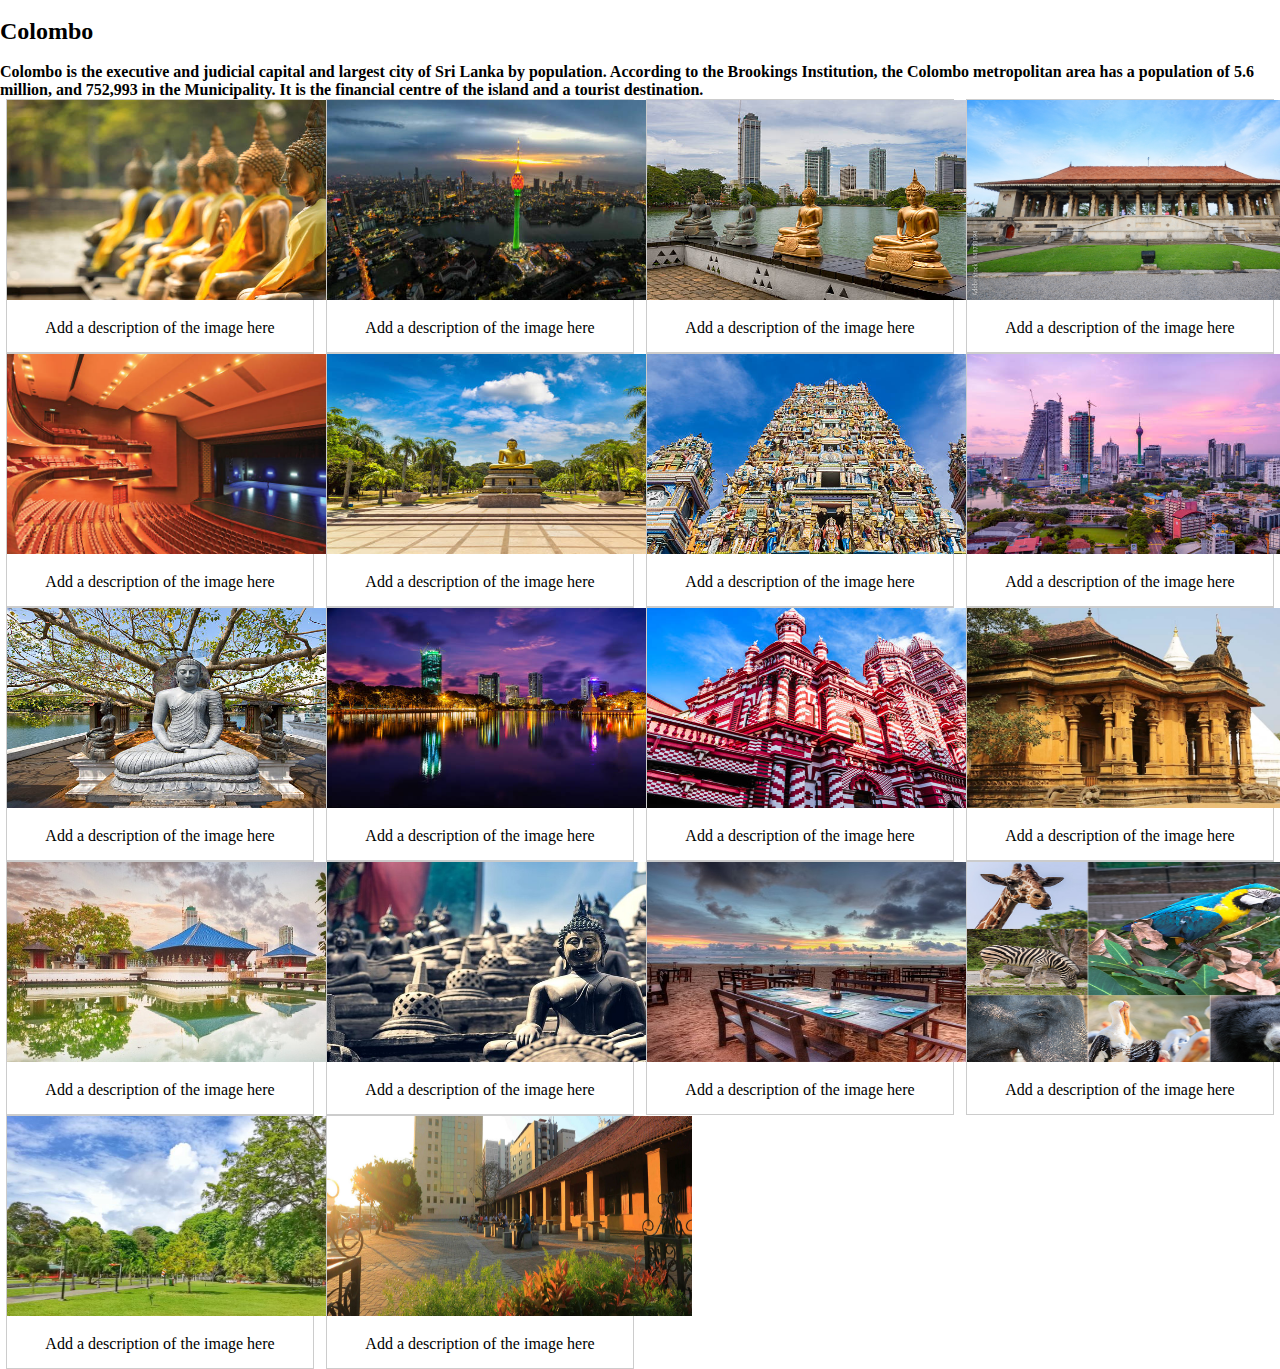
<file: colombo.html>
<!DOCTYPE html>
<html>
<head>
  <title>Colombo</title>
    <link rel="stylesheet" href="style.css" />
</head>
<br>

<h2>Colombo</h2>
<br>

<h4>Colombo is the executive and judicial capital and largest city of Sri Lanka by population. According to the Brookings Institution, the Colombo metropolitan area has a population of 5.6 million, and 752,993 in the Municipality. It is the financial centre of the island and a tourist destination.</h4>

<div class="responsive">
  <div class="gallery">
      <img src="images/c1.jpg" alt="Cinque Terre" width="600" height="400">
      <div class="desc">Add a description of the image here</div>
    </div>
    </a>
  </div>
</div>


<div class="responsive">
  <div class="gallery">
      <img src="images/c2.jpg" alt="Forest" width="600" height="400">
      <div class="desc">Add a description of the image here</div>
    </div>
    </a>
  </div>
</div>

<div class="responsive">
  <div class="gallery">
      <img src="images/c3.jpg" alt="Northern Lights" width="600" height="400">
      <div class="desc">Add a description of the image here</div>
    </div>
    </a>
  </div>
</div>

<div class="responsive">
  <div class="gallery">
      <img src="images/c4.jpg" alt="Mountains" width="600" height="400">
      <div class="desc">Add a description of the image here</div>
    </div>
    </a>
  </div>
</div>

<div class="responsive">
  <div class="gallery">
      <img src="images/c5.jpg" alt="Mountains" width="600" height="400">
      <div class="desc">Add a description of the image here</div>
    </div>
    </a>
  </div>

</div>
<div class="responsive">
  <div class="gallery">
      <img src="images/c6.jpg" alt="Mountains" width="600" height="400">
      <div class="desc">Add a description of the image here</div>
    </div>
    </a>
  </div>

</div>
<div class="responsive">
  <div class="gallery">
      <img src="images/c7.jpg" alt="Mountains" width="600" height="400">
      <div class="desc">Add a description of the image here</div>
    </div>
    </a>
  </div>
</div>

<div class="responsive">
  <div class="gallery">
      <img src="images/c8.jpg" alt="Mountains" width="600" height="400">
      <div class="desc">Add a description of the image here</div>
    </div>
    </a>
  </div>
</div>



<div class="responsive">
  <div class="gallery">
      <img src="images/c9.jpg" alt="Mountains" width="600" height="400">
      <div class="desc">Add a description of the image here</div>
    </div>
    </a>
  </div>
</div>

<div class="responsive">
  <div class="gallery">
      <img src="images/c10.jpg" alt="Mountains" width="600" height="400">
      <div class="desc">Add a description of the image here</div>
    </div>
    </a>
  </div>
</div>

<div class="responsive">
  <div class="gallery">
      <img src="images/c11.jpg" alt="Mountains" width="600" height="400">
      <div class="desc">Add a description of the image here</div>
    </div>
    </a>
  </div>
</div>

<div class="responsive">
  <div class="gallery">
      <img src="images/c12.jpg" alt="Mountains" width="600" height="400">
      <div class="desc">Add a description of the image here</div>
    </div>
    </a>
  </div>
</div>

<div class="responsive">
  <div class="gallery">
      <img src="images/c13.jpg" alt="Mountains" width="600" height="400">
      <div class="desc">Add a description of the image here</div>
    </div>
    </a>
  </div>
</div>

<div class="responsive">
  <div class="gallery">
      <img src="images/c14.jpg" alt="Mountains" width="600" height="400">
      <div class="desc">Add a description of the image here</div>
    </div>
    </a>
  </div>
</div>

<div class="responsive">
  <div class="gallery">
      <img src="images/c15.jpg" alt="Mountains" width="600" height="400">
      <div class="desc">Add a description of the image here</div>
    </div>
    </a>
  </div>
</div>

<div class="responsive">
  <div class="gallery">
      <img src="images/c16.jpg" alt="Mountains" width="600" height="400">
      <div class="desc">Add a description of the image here</div>
    </div>
    </a>
  </div>
</div>

<div class="responsive">
  <div class="gallery">
      <img src="images/c17.jpg" alt="Mountains" width="600" height="400">
      <div class="desc">Add a description of the image here</div>
    </div>
    </a>
  </div>
</div>

<div class="responsive">
  <div class="gallery">
      <img src="images/c18.jpg" alt="Mountains" width="600" height="400">
      <div class="desc">Add a description of the image here</div>
    </div>
    </a>
  </div>
</div>
</file>
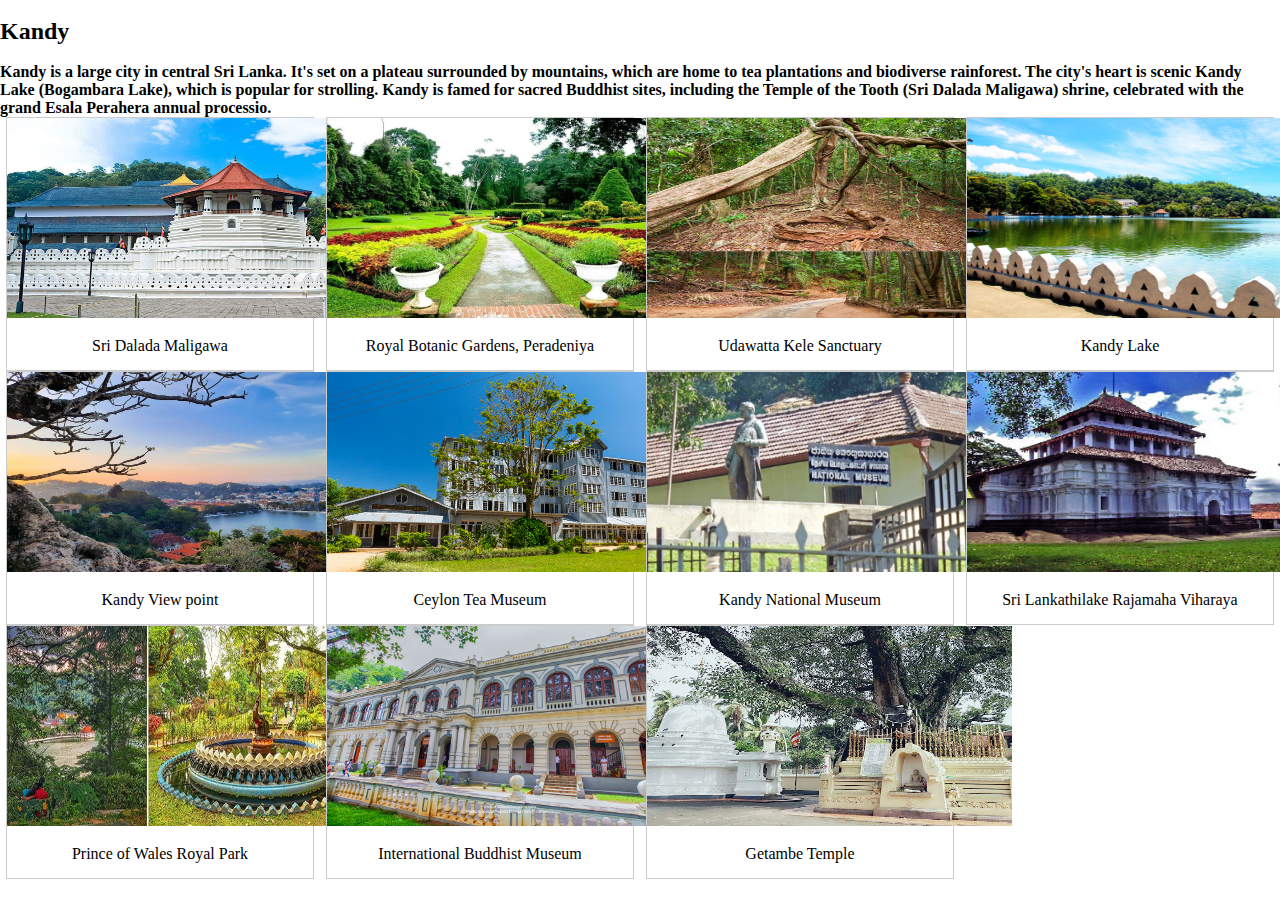
<file: kandy.html>
<!DOCTYPE html>
<html>
<head>
  <title>Kandy</title>
    <link rel="stylesheet" href="style.css" />
</head>
<br>

<h2>Kandy</h2>
<br>

<h4>Kandy is a large city in central Sri Lanka. It's set on a plateau surrounded by mountains, which are home to tea plantations and biodiverse rainforest. The city's heart is scenic Kandy Lake (Bogambara Lake), which is popular for strolling. Kandy is famed for sacred Buddhist sites, including the Temple of the Tooth (Sri Dalada Maligawa) shrine, celebrated with the grand Esala Perahera annual processio.</h4>

<div class="responsive">
  <div class="gallery">
      <img src="images/k1.jpg" alt="Cinque Terre" width="600" height="400">
      <div class="desc">Sri Dalada Maligawa</div>
    </div>
    </a>
  </div>
</div>


<div class="responsive">
  <div class="gallery">
      <img src="images/k2.jpg" alt="Forest" width="600" height="400">
      <div class="desc">Royal Botanic Gardens, Peradeniya</div>
    </div>
    </a>
  </div>
</div>

<div class="responsive">
  <div class="gallery">
      <img src="images/k3.jpg" alt="Northern Lights" width="600" height="400">
      <div class="desc">Udawatta Kele Sanctuary</div>
    </div>
    </a>
  </div>
</div>

<div class="responsive">
  <div class="gallery">
      <img src="images/k4.jpg" alt="Mountains" width="600" height="400">
      <div class="desc">Kandy Lake</div>
    </div>
    </a>
  </div>
</div>

<div class="responsive">
  <div class="gallery">
      <img src="images/k5.jpg" alt="Mountains" width="600" height="400">
      <div class="desc">Kandy View point</div>
    </div>
    </a>
  </div>

</div>
<div class="responsive">
  <div class="gallery">
      <img src="images/k6.jpg" alt="Mountains" width="600" height="400">
      <div class="desc">Ceylon Tea Museum</div>
    </div>
    </a>
  </div>

</div>
<div class="responsive">
  <div class="gallery">
      <img src="images/k7.jpg" alt="Mountains" width="600" height="400">
      <div class="desc">Kandy National Museum</div>
    </div>
    </a>
  </div>
</div>

<div class="responsive">
  <div class="gallery">
      <img src="images/k8.jpg" alt="Mountains" width="600" height="400">
      <div class="desc">Sri Lankathilake Rajamaha Viharaya</div>
    </div>
    </a>
  </div>
</div>



<div class="responsive">
  <div class="gallery">
      <img src="images/k9.jpg" alt="Mountains" width="600" height="400">
      <div class="desc">Prince of Wales Royal Park</div>
    </div>
    </a>
  </div>
</div>

<div class="responsive">
  <div class="gallery">
      <img src="images/k10.jpg" alt="Mountains" width="600" height="400">
      <div class="desc">International Buddhist Museum</div>
    </div>
    </a>
  </div>
</div>

<div class="responsive">
  <div class="gallery">
      <img src="images/k11.jpg" alt="Mountains" width="600" height="400">
      <div class="desc">Getambe Temple</div>
    </div>
    </a>
  </div>
</div>
</file>
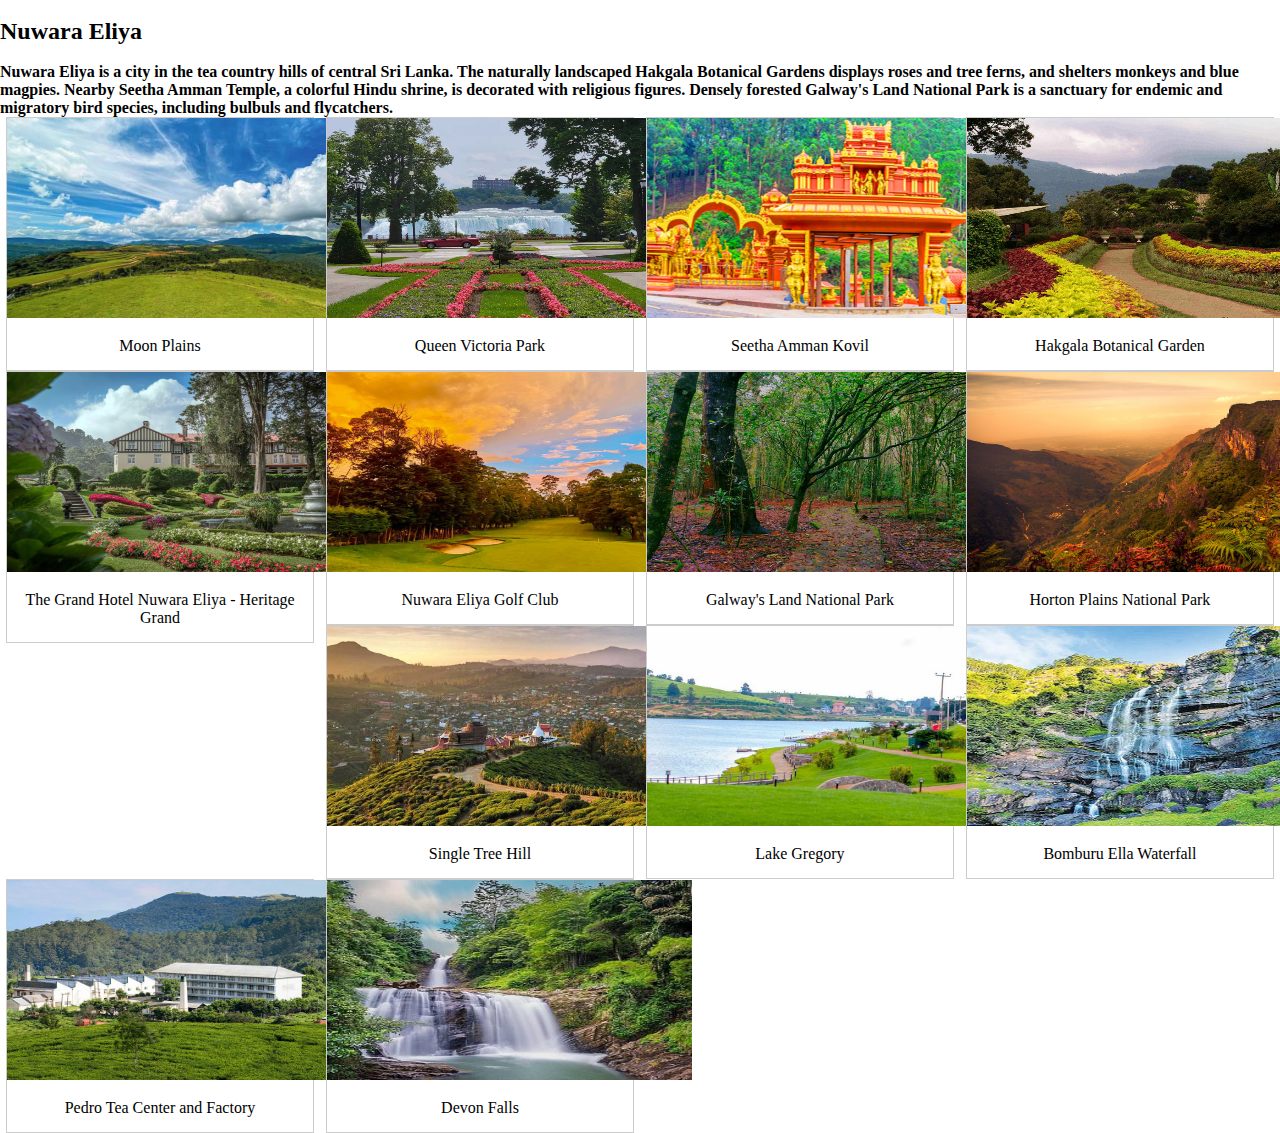
<file: nuwaraeliya.html>
<!DOCTYPE html>
<html>
<head>
  <title>NuwaraEliya</title>
    <link rel="stylesheet" href="style.css" />
</head>
<br>

<h2>Nuwara Eliya</h2>
<br>

<h4> Nuwara Eliya is a city in the tea country hills of central Sri Lanka. The naturally landscaped Hakgala Botanical Gardens displays roses and tree ferns, and shelters monkeys and blue magpies. Nearby Seetha Amman Temple, a colorful Hindu shrine, is decorated with religious figures. Densely forested Galway's Land National Park is a sanctuary for endemic and migratory bird species, including bulbuls and flycatchers. </h4>

<div class="responsive">
  <div class="gallery">
      <img src="images/n1.jpg" alt="Cinque Terre" width="600" height="400">
      <div class="desc">Moon Plains</div>
    </div>
    </a>
  </div>
</div>


<div class="responsive">
  <div class="gallery">
      <img src="images/n2.jpg" alt="Forest" width="600" height="400">
      <div class="desc">Queen Victoria Park</div>
    </div>
    </a>
  </div>
</div>

<div class="responsive">
  <div class="gallery">
      <img src="images/n3.jpg" alt="Northern Lights" width="600" height="400">
      <div class="desc">Seetha Amman Kovil</div>
    </div>
    </a>
  </div>
</div>

<div class="responsive">
  <div class="gallery">
      <img src="images/n4.jpg" alt="Mountains" width="600" height="400">
      <div class="desc">Hakgala Botanical Garden</div>
    </div>
    </a>
  </div>
</div>

<div class="responsive">
  <div class="gallery">
      <img src="images/n5.jpg" alt="Mountains" width="600" height="400">
      <div class="desc">The Grand Hotel Nuwara Eliya - Heritage Grand</div>
    </div>
    </a>
  </div>

</div>
<div class="responsive">
  <div class="gallery">
      <img src="images/n6.jpg" alt="Mountains" width="600" height="400">
      <div class="desc">Nuwara Eliya Golf Club</div>
    </div>
    </a>
  </div>

</div>
<div class="responsive">
  <div class="gallery">
      <img src="images/n7.jpg" alt="Mountains" width="600" height="400">
      <div class="desc">Galway's Land National Park</div>
    </div>
    </a>
  </div>
</div>

<div class="responsive">
  <div class="gallery">
      <img src="images/n8.jpg" alt="Mountains" width="600" height="400">
      <div class="desc">Horton Plains National Park</div>
    </div>
    </a>
  </div>
</div>



<div class="responsive">
  <div class="gallery">
      <img src="images/n9.jpg" alt="Mountains" width="600" height="400">
      <div class="desc">Single Tree Hill</div>
    </div>
    </a>
  </div>
</div>

<div class="responsive">
  <div class="gallery">
      <img src="images/n10.jpg" alt="Mountains" width="600" height="400">
      <div class="desc">Lake Gregory</div>
    </div>
    </a>
  </div>
</div>

<div class="responsive">
  <div class="gallery">
      <img src="images/n11.jpg" alt="Mountains" width="600" height="400">
      <div class="desc">Bomburu Ella Waterfall</div>
    </div>
    </a>
  </div>
</div>

<div class="responsive">
  <div class="gallery">
      <img src="images/n12.jpg" alt="Mountains" width="600" height="400">
      <div class="desc">Pedro Tea Center and Factory</div>
    </div>
    </a>
  </div>
</div>

<div class="responsive">
  <div class="gallery">
      <img src="images/n13.jpg" alt="Mountains" width="600" height="400">
      <div class="desc">Devon Falls</div>
    </div>
    </a>
  </div>
</div>
</file>
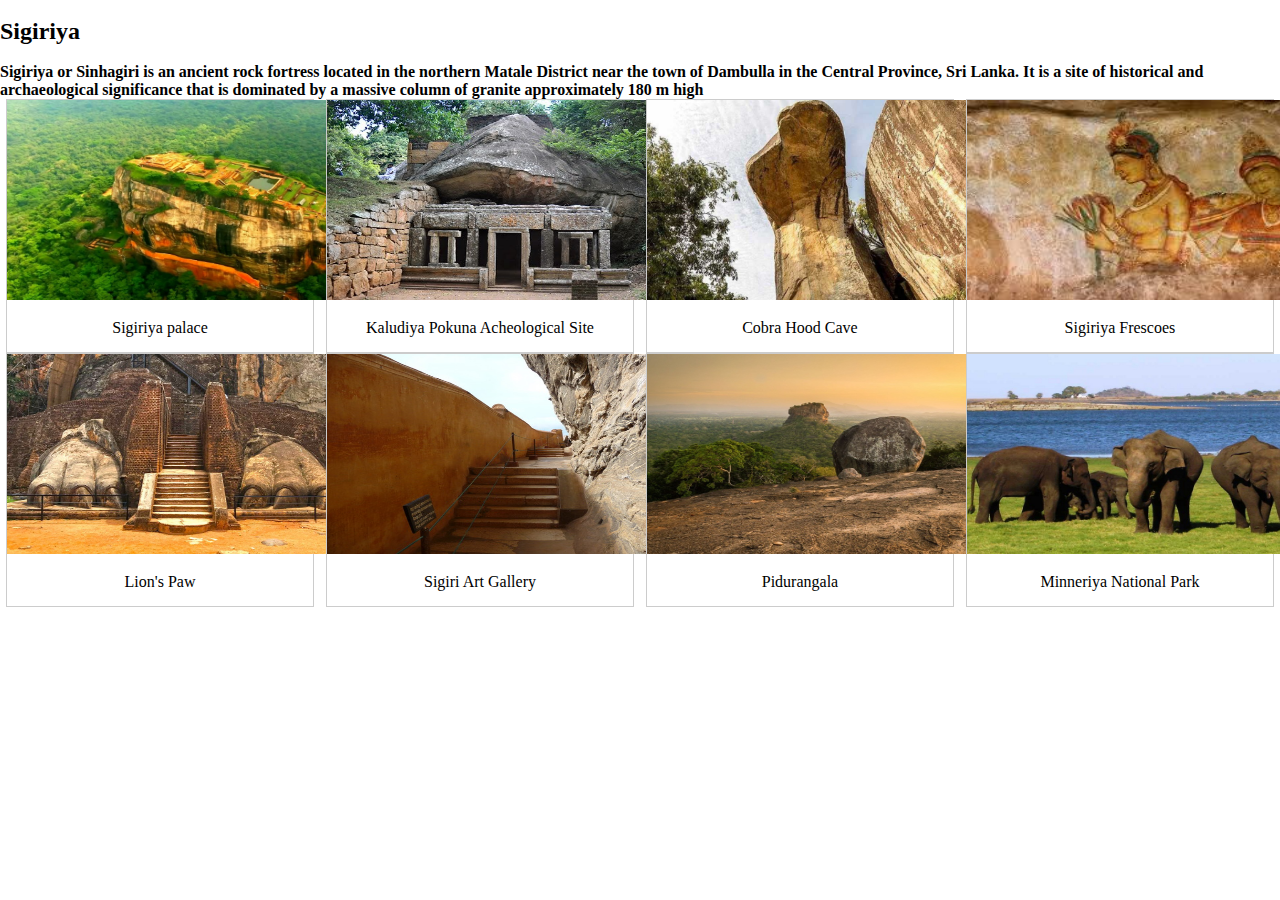
<file: sigiriya.html>
<!DOCTYPE html>
<html>
<head>
  <title>Sigiriya</title>
    <link rel="stylesheet" href="style.css" />
</head>
<br>

<h2>Sigiriya</h2>
<br>

<h4>Sigiriya or Sinhagiri is an ancient rock fortress located in the northern Matale District near the town of Dambulla in the Central Province, Sri Lanka. It is a site of historical and archaeological significance that is dominated by a massive column of granite approximately 180 m high</h4>

<div class="responsive">
  <div class="gallery">
      <img src="images/s1.jpg" alt="Cinque Terre" width="600" height="400">
      <div class="desc">Sigiriya palace</div>
    </div>
    </a>
  </div>
</div>


<div class="responsive">
  <div class="gallery">
      <img src="images/s2.jpg" alt="Forest" width="600" height="400">
      <div class="desc">Kaludiya Pokuna Acheological Site</div>
    </div>
    </a>
  </div>
</div>

<div class="responsive">
  <div class="gallery">
      <img src="images/s3.jpg" alt="Northern Lights" width="600" height="400">
      <div class="desc">Cobra Hood Cave</div>
    </div>
    </a>
  </div>
</div>

<div class="responsive">
  <div class="gallery">
      <img src="images/s4.jpg" alt="Mountains" width="600" height="400">
      <div class="desc">Sigiriya Frescoes</div>
    </div>
    </a>
  </div>
</div>

<div class="responsive">
  <div class="gallery">
      <img src="images/s5.jpg" alt="Mountains" width="600" height="400">
      <div class="desc">Lion's Paw</div>
    </div>
    </a>
  </div>

</div>
<div class="responsive">
  <div class="gallery">
      <img src="images/s6.jpg" alt="Mountains" width="600" height="400">
      <div class="desc">Sigiri Art Gallery</div>
    </div>
    </a>
  </div>

</div>
<div class="responsive">
  <div class="gallery">
      <img src="images/s7.jpg" alt="Mountains" width="600" height="400">
      <div class="desc">Pidurangala</div>
    </div>
    </a>
  </div>
</div>

<div class="responsive">
  <div class="gallery">
      <img src="images/s8.jpg" alt="Mountains" width="600" height="400">
      <div class="desc">Minneriya National Park</div>
    </div>
    </a>
  </div>
</div>
</file>
<file: style.css>
*{
    margin: 0;
    padding: 0;
    scroll-behavior: smooth;
    
}
@font-face {
    font-family: "Dongle-light";
    src: url("Dongle/Dongle-Light.ttf");
}
@font-face {
    font-family: "Dongle-regular";
    src: url("Dongle/Dongle-Regular.ttf");
}
@font-face {
    font-family: "Dongle-bold";
    src: url("Dongle/Dongle-Bold.ttf");
}
header{
    display:flex;
    position: fixed;
    padding: 20px;
    background-color: #4797e7;
    box-shadow: 0 0 10px rgba(0,0,0, 0.1);
    align-items: center;
}
.logo img{
    max-width: 20%;
}
.nav-menu ul{
 display: flex;
}
.nav-menu li{
    list-style: none;
    margin-right: 50px;
}
.nav-menu li:last-child{
    margin-right: 0;
}
.nav-menu a{
    text-decoration: none;
    font-family: "Dongle-bold";
    font-size: 1.6rem;
    color: #333;
    transition: all ease 0.3s;
}
.nav-menu a:hover{
    color: #ff7f50;
}

.hero{
    position: relative;
    height: 600px;
    overflow: hidden;
}
.hero-image img{
    position: absolute;
    top: 0;
    left: 0;
    width: 100%;
    height: 100%;
    object-fit: cover;
    z-index: -1;
}
.hero-content{
    position: absolute;
    top: 50%;
    left: 50%;
    transform: translate(-50%,-50%);
    text-align: center;
    color: #070000;
}
.hero-content h1{
    font-family: "Dongle-bold";
    font-size: 4rem;
}
.hero-content p{
    font-family: "Dongle-regular";
    font-size: 2rem;
    margin-top: 20px;
    margin-bottom: 10px;
}

.introductions{
    font-size: 2.4rem;
    font-family: "Dongle-bold";
    margin: 40px 80px;
    text-align: center;
}


.introductions-item-img{
    width: 400px;
    height: 400px;
    

}

.introduction-item{
    text-align: center;
}

.introduction-item p{
    font-size: 1.4rem;
    line-height: 1;
    font-family: "Dongle-regular";
    text-align: center;
}


  
.destinations{
    font-size: 2.4rem;
    font-family: "Dongle-bold";
    margin: 40px 80px;
    text-align: center;
}

.destination-item img:hover {
    border: 1px solid #0a0303;
  }

.destinations h2{
    margin-bottom: 40px;
}
.destination-grid{
    display: grid;
    grid-template-columns: repeat(3, 1fr);
    grid-gap: 40px;

}
.destination-item img{
    width: 100%;
    height: 400px;
    object-fit: cover;
    border-radius: 20px;
    box-shadow: 0 4px 8px 0 rgba(0, 0, 0, 0.2), 0 6px 20px 0 rgba(0, 0, 0, 0.19);
}
.destination-item{
    text-align: left;
}
.destination-item h3{
    font-size: 2rem;
}
.destination-item p{
    font-size: 1.4rem;
    line-height: 1;
    font-family: "Dongle-regular";
}
.about{
    text-align: center;
    padding: 100px;
}
.about h3{
   font-family: "Dongle-bold";
   font-size: 3rem;
}
.about p{
    font-family: "Dongle-regular";
    font-size: 1.4rem;
    line-height: 1;
    margin-bottom: 40px;
}
.team-members{
    display: flex;
    flex-wrap: wrap;
    justify-content: center;
}
.team-member img{
    width: 300px;
    height: 300px;
    margin: 20px;
    object-fit: cover;
}
.team-member h4{
    font-family: "Dongle-bold";
    font-size: 2rem;
}
.contact{
    padding: 80px;
    text-align: center;
    background-color: #F7F7F7;
}
.contact h3{
    font-family: "Dongle-bold";
    font-size: 3rem;
}
.contact-info p{
    font-family: "Dongle-regular";
    font-size: 1.4rem;
    margin-bottom: 20px;
}
.contact-info ul{
    list-style: none;
    display: flex;
    flex-wrap: wrap;
    justify-content: center;
    align-items: center;
    margin-bottom: 40px;
} 
.contact-info li{
    margin: 0 20px;
    font-family: "Dongle-regular";
    font-size: 1.4rem;
    display: flex;
    align-items: center;
  
}
.contact-info li a{
    text-decoration: none;
    font-family: "Dongle-regular";
    color: black;
}
.contact-info i{
    font-size: 24px;
    margin-right: 10px;
}
.form{
    width: 100%;
}
input,textarea{
    width: 70%;
    padding: 10px;
    margin: 20px 0;
    border: none;
    box-shadow: 0 0 5px rgba(0,0,0, 0.1);
    border-radius: 5px;
    font-size: 1.4rem;
    font-family: "Dongle-regular";
}
textarea{
    height: 200px;
}
.form button{
    display: inline-block;
    text-decoration: none;
    color: #fff;
    background-color: #ff7f50;
    padding: 12px 30px;
    border-radius: 50px;
    font-family: "Dongle-light";
    font-size: 1.6rem;
    border: none;
    transition: all ease 0.3s;
}
.form button:hover{
    background-color: #333;
}

footer{
    background-color: #333;
    color: #fff;
    display: flex;
    justify-content: space-between;
    padding: 20px;
    align-items: center;
}
.social-icons a{
    color: #fff;
    font-size: 24px;
    margin-right: 20px;
}







footer p{
    font-family: "Dongle-regular";
    font-size: 1.4rem;
}
@media (max-width: 1177px) {
    .hero-content h1{
        line-height: 0.7;
    }
    .hero-content p{
        margin-top: 0;
        line-height: 0.8;
    }
    .destinations img{
        height: 250px;
    }
    input, textarea{
        width: 100%;
    }
}
@media (max-width: 768px) {
    .hero-content h1{
        margin-bottom: 5px;
    }
    .team-member img{
        width: 200px;
        height: 200px;
    }
    .destination-grid{
        display: grid;
        grid-template-columns: repeat(2, 1fr);
        grid-gap: 40px;
    }
}
@media (max-width:603px){
    .hero-content h1{
        font-size: 2rem;
    }
    .hero-content p{
        font-size: 1.5rem;
    }
}
@media (max-width:430px){
    header{
        display: none;
    }
    .hero-content h1{
        font-size: 1.3rem;
    }
    .hero-content p{
        font-size: 1rem;
    }
    .hero-button{
        padding: 6px 22px;
        font-size: 16px;
    }
    .destinations{
        font-size: 1.5rem;
    }
    .destination-grid{
        display: grid;
        grid-template-columns: repeat(1, 1fr);
        grid-gap: 40px;
    }
    .about{
        padding: 0 30px;
    }
    .team-member img{
        width: 250px;
        height: 250px;
    }
}
  


div.gallery {
    border: 1px solid #ccc;
  }
  
  div.gallery:hover {
    border: 1px solid #777;
  }
  
  div.gallery img {
    width: 365px;
    height: 200px;
  }
  
  div.desc {
    padding: 15px;
    text-align: center;
  }
  
  * {
    box-sizing: border-box;
  }
  
  .responsive {
    padding: 0 6px;
    float: left;
    width: 24.99999%;
  }
  
  @media only screen and (max-width: 700px) {
    .responsive {
      width: 49.99999%;
      margin: 6px 0;
    }
  }
  
  @media only screen and (max-width: 500px) {
    .responsive {
      width: 100%;
    }
  }
  
  .clearfix:after {
    content: "";
    display: table;
    clear: both;
  }
</file>
